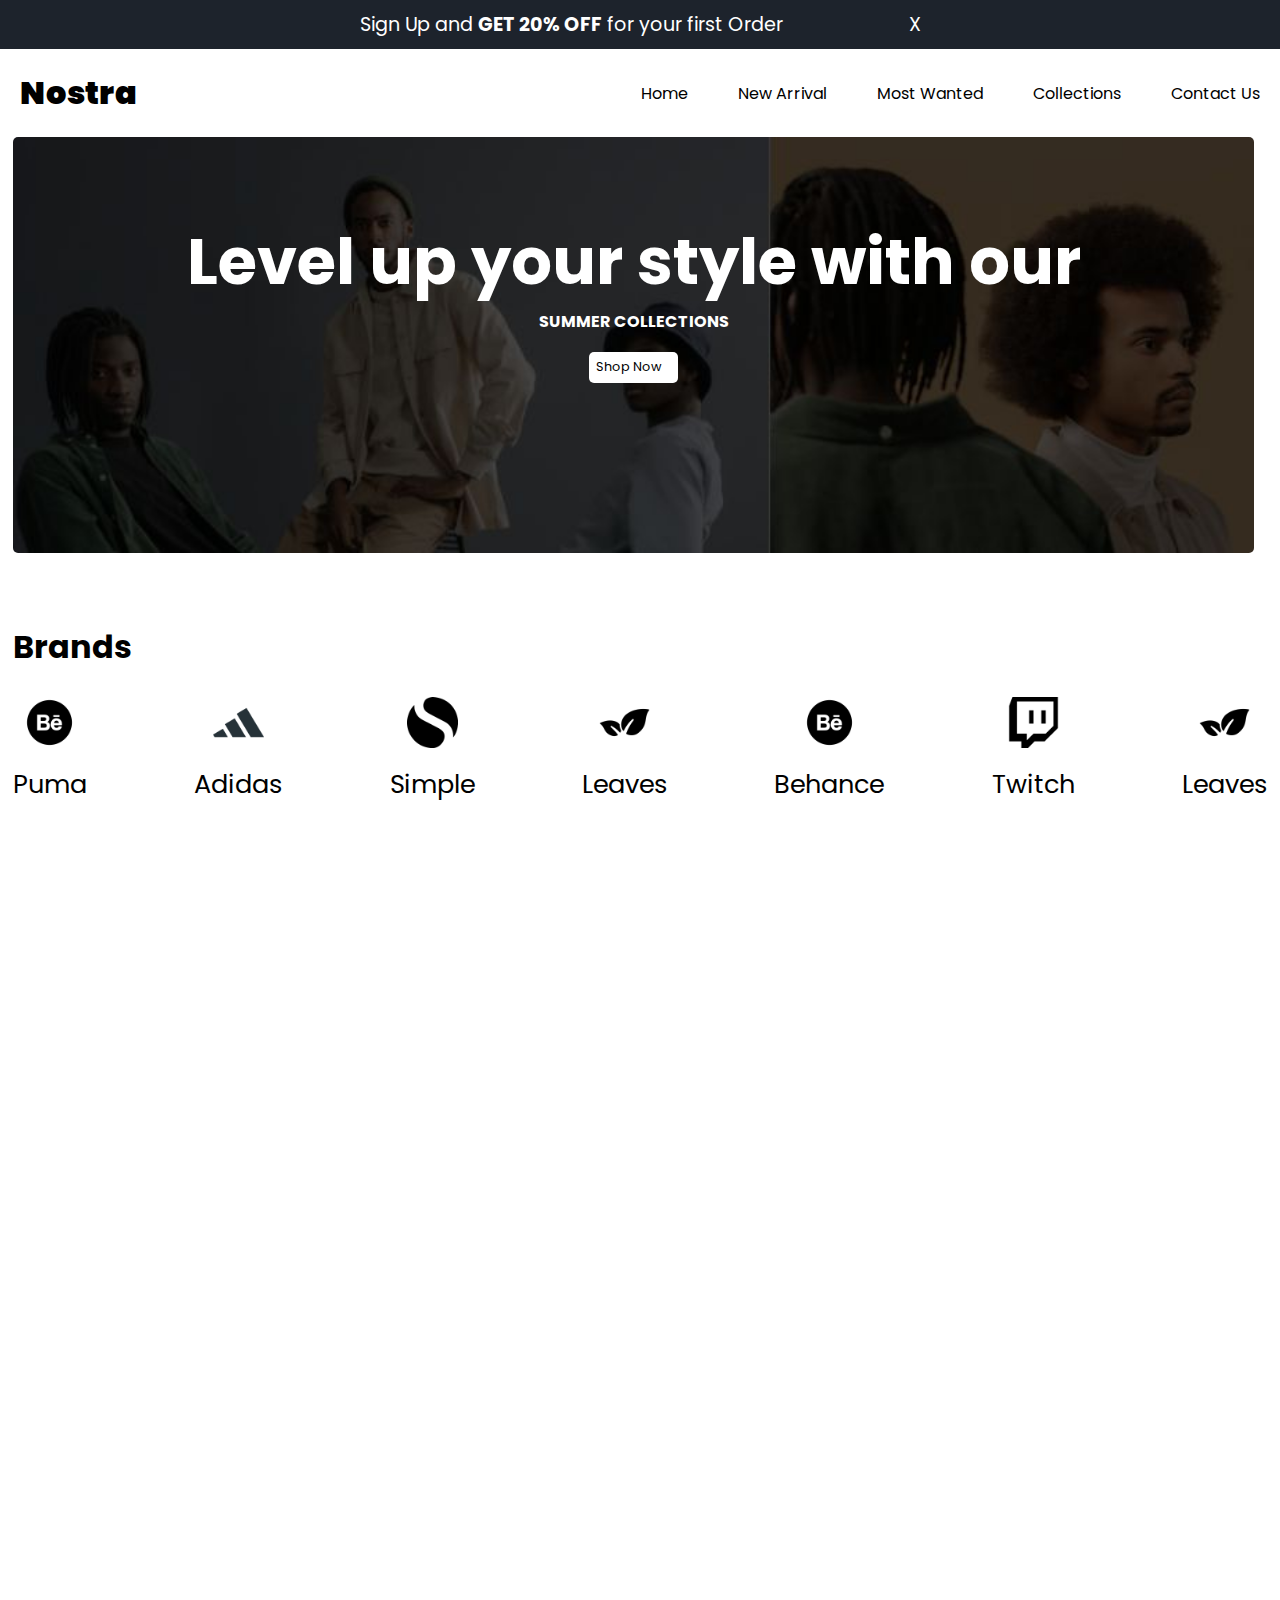
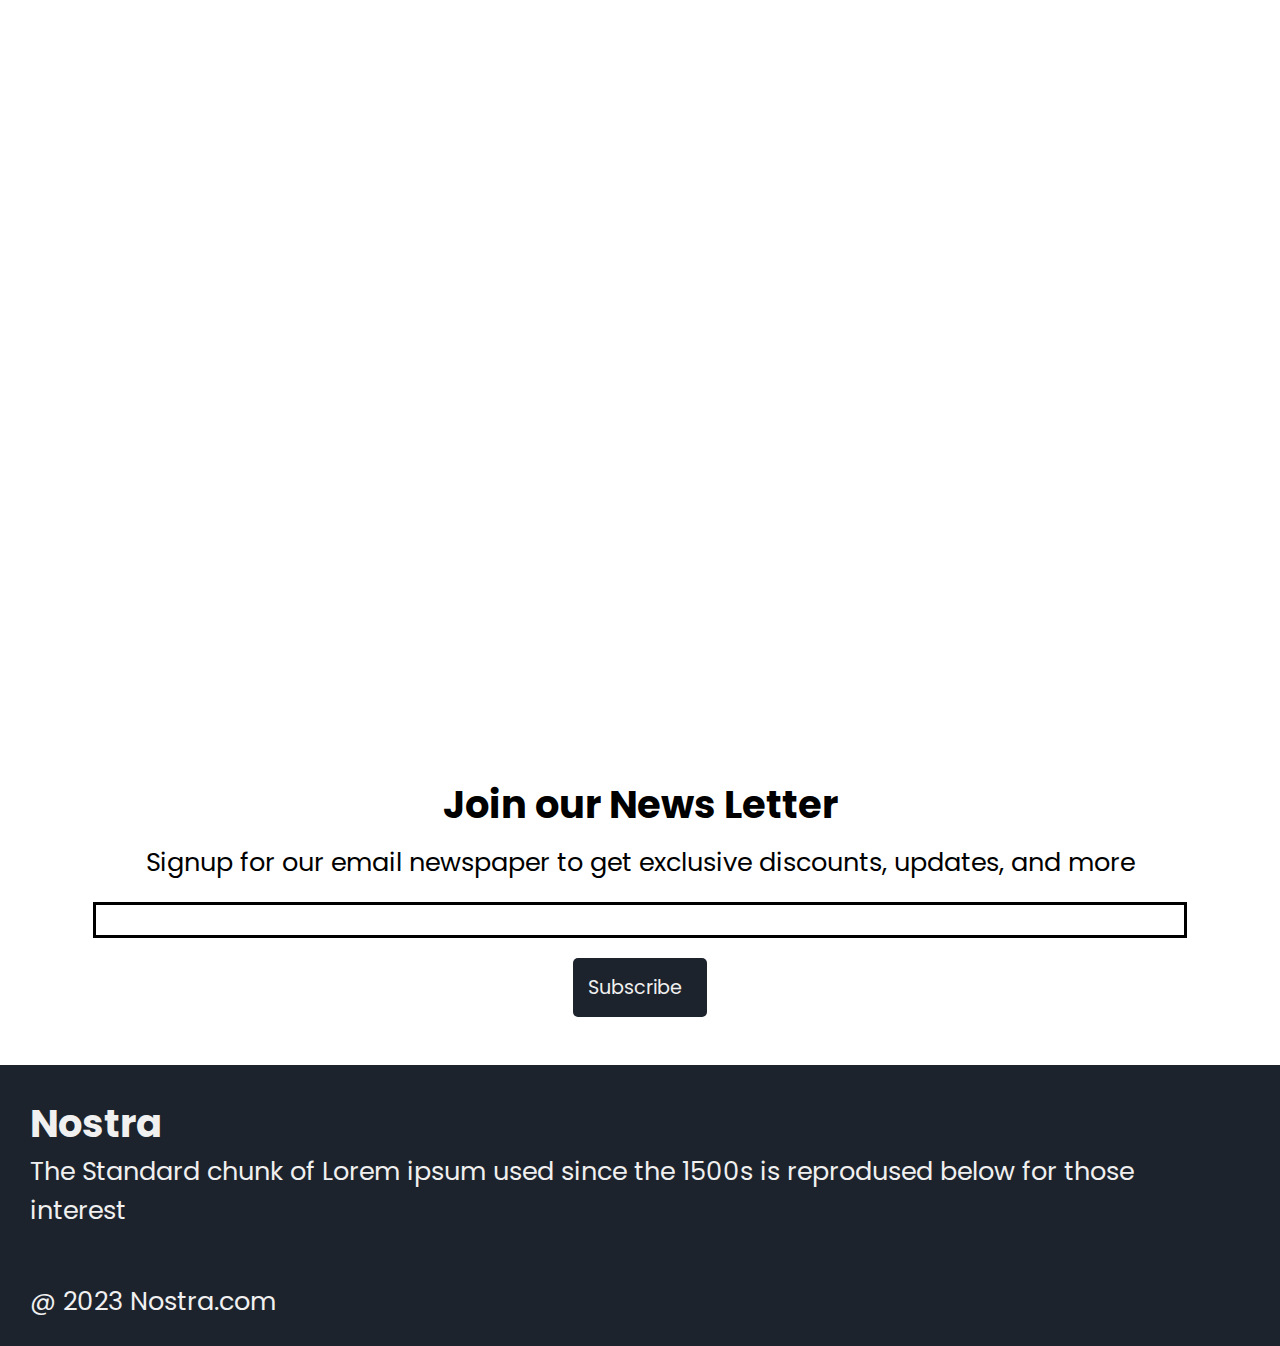
<file: index.html>
<!DOCTYPE html>
<html lang="en">

<head>
    <meta charset="UTF-8">
    <meta name="viewport" content="width=device-width, initial-scale=1.0">
    <title>Nostra</title>
    <!-- CSS -->
    <link rel="stylesheet" href="style.css">
    <!-- Font -->
    <link rel="preconnect" href="https://fonts.googleapis.com">
    <link rel="preconnect" href="https://fonts.gstatic.com" crossorigin>
    <link href="https://fonts.googleapis.com/css2?family=Poppins&display=swap" rel="stylesheet">
    <link rel="stylesheet" href="https://cdnjs.cloudflare.com/ajax/libs/font-awesome/6.5.2/css/all.min.css"
        integrity="sha512-SnH5WK+bZxgPHs44uWIX+LLJAJ9/2PkPKZ5QiAj6Ta86w+fsb2TkcmfRyVX3pBnMFcV7oQPJkl9QevSCWr3W6A=="
        crossorigin="anonymous" referrerpolicy="no-referrer" />
</head>

<body>
    <!-- Above navbar -->
    <section class="top">
        <p>Sign Up and <b>GET 20% OFF</b> for your first Order</p>
        <p id="close">X</p>
    </section>

    <!-- Header -->
    <section class="header">
        <h1><b>Nostra</b></h1>
        <i id="menu-bar" class="fa-solid fa-bars" style="color: #080808;"></i>
        <div class="pages">
            <p><a href="index.html">Home</a></p>
            <p><a id="scroll-1" href="#new-arrivals">New Arrival</a></p>
            <p><a id="scroll-2" href="#most-wanted">Most Wanted</a></p>
            <p><a href="collections.html">Collections</a></p>
            <p><a href="contact.html">Contact Us</a></p>
        </div>
    </section>

    <!-- Side navbar -->
    <section class="side-navbar">
        <p class="close-side-navbar">X</p>
        <div class="pages-side">
            <p><a href="index.html">Home</a></p>
            <p><a id="scroll-3" href="#new-arrivals">New Arrival</a></p>
            <p><a id="scroll-4" href="#most-wanted">Most Wanted</a></p>
            <p><a href="collections.html">Collections</a></p>
            <p><a href="contact.html">Contact Us</a></p>
        </div>
    </section>

    <!-- Slider -->
    <section class="slider">
        <div class="slider-container">
            <img class="slider-image" src="./images/slider-1.jpg">
            <img class="slider-image" src="./images/slider-2.jpg">
            <img class="slider-image" src="./images/slider-3.jpg">
        </div>
        <div class="slider-desc">
            <h1>Level up your style with our</h1>
            <h4>SUMMER COLLECTIONS</h4>
            <div class="slider-button">
                <p>Shop Now</p>
                <i class="fa-solid fa-arrow-right" style="color: #050505;"></i>
            </div>
            <div class="slider-left-right">
                <p class="slider-left">
                    <i class="fa-solid fa-angle-left" style="color: #ffffff;"></i>
                </p>
                <p class="slider-right">
                    <i class="fa-solid fa-angle-right" style="color: #f7f9fd;"></i>
                </p>
            </div>
        </div>
    </section>

    <!-- Brands -->
    <section class="brands">
        <h1>Brands</h1>
        <div class="brands-container">
            <div>
                <img src="./images/behance.png">
                <p>Puma</p>
            </div>
            <div>
                <img src="./images/adidas.png">
                <p>Adidas</p>
            </div>
            <div>
                <img src="./images/simple.png">
                <p>Simple</p>
            </div>
            <div>
                <img src="./images/leaves.png">
                <p>Leaves</p>
            </div>
            <div>
                <img src="./images/behance.png">
                <p>Behance</p>
            </div>
            <div>
                <img src="./images/twitch.png">
                <p>Twitch</p>
            </div>
            <div>
                <img src="./images/leaves.png">
                <p>Leaves</p>
            </div>
        </div>
    </section>

    <!-- Customer service -->
    <section class="customer-service reveal">
        <div class="customer-service__desc">
            <div class="customer-service__desc__s1">
                <h1>We Provide Best <br> Customer Experiences</h1>
            </div>
            <p>|| We ensure that our customer have the best shopping experience</p>
        </div>
        <div class="customer-service__container">
            <div>
                <i class="fa-regular fa-circle-check" style="color: #080808;"></i>
                <h3>Original Products</h3>
                <p>Lorem ipsum dolor sit amet consectetur adipisicing elit. Voluptatum, libero?</p>
            </div>
            <div>
                <i class="fa-regular fa-face-smile" style="color: #080808;"></i>
                <h3>Satisfaction Guarantee</h3>
                <p>Lorem ipsum dolor sit amet consectetur adipisicing elit. Voluptatum, libero?</p>
            </div>
            <div>
                <i class="fa-solid fa-broom" style="color: #050505;"></i>
                <h3>New Arrival Everyday</h3>
                <p>Lorem ipsum dolor sit amet consectetur adipisicing elit. Voluptatum, libero?</p>
            </div>
            <div>
                <i class="fa-solid fa-truck-fast" style="color: #0d0d0d;"></i>
                <h3>Fast & Free Shipping</h3>
                <p>Lorem ipsum dolor sit amet consectetur adipisicing elit. Voluptatum, libero?</p>
            </div>
        </div>
    </section>

    <!-- New arrivals -->
    <section id="new-arrivals" class="new-arrivals reveal">
        <h1>New Arrivals</h1>
        <div class="new-arrivals__container">
            <div class="image">
                <img src="./images/shop-now-1.jpg">
                <div>
                    <p>Shop Now</p>
                    <i class="fa-solid fa-arrow-right" style="color: #050505;"></i>
                </div>
            </div>
            <div class="image">
                <img src="./images/shop-now-2.jpg">
                <div>
                    <p>Shop Now</p>
                    <i class="fa-solid fa-arrow-right" style="color: #050505;"></i>
                </div>
            </div>
            <div class="image">
                <img src="./images/shop-now-3.jpg">
                <div>
                    <p>Shop Now</p>
                    <i class="fa-solid fa-arrow-right" style="color: #050505;"></i>
                </div>
            </div>
            <div class="image">
                <img src="./images/shop-now-4.jpg">
                <div>
                    <p>Shop Now</p>
                    <i class="fa-solid fa-arrow-right" style="color: #050505;"></i>
                </div>
            </div>
        </div>
    </section>

    <!-- Most wanted -->
    <section id="most-wanted" class="most-wanted reveal">
        <h1>Most Wanted</h1>
        <div class="most-wanted__container">
            <div class="image2">
                <img src="./images/sale-1.jpg">
                <h4>Sale</h4>
                <i class="fa-regular fa-heart" style="color: #050505;"></i>
                <i class="fa-solid fa-heart" style="color: #ec464f; display: none;"></i>
            </div>
            <div class="image2">
                <img src="./images/sale-2.jpg">
                <h4>Sale</h4>
                <i class="fa-regular fa-heart" style="color: #050505;"></i>
                <i class="fa-solid fa-heart" style="color: #ec464f; display: none;"></i>
            </div>
            <div class="image2">
                <img src="./images/sale-3.jpg">
                <h4>Sale</h4>
                <i class="fa-regular fa-heart" style="color: #050505;"></i>
                <i class="fa-solid fa-heart" style="color: #ec464f; display: none;"></i>
            </div>
            <div class="image2">
                <img src="./images/sale-4.jpg">
                <h4>Sale</h4>
                <i class="fa-regular fa-heart" style="color: #050505;"></i>
                <i class="fa-solid fa-heart" style="color: #ec464f; display: none;"></i>
            </div>
            <div class="image2">
                <img src="./images/sale-5.jpg">
                <h4>Sale</h4>
                <i class="fa-regular fa-heart" style="color: #050505;"></i>
                <i class="fa-solid fa-heart" style="color: #ec464f; display: none;"></i>
            </div>
            <div class="image2">
                <img src="./images/sale-6.jpg">
                <h4>Sale</h4>
                <i class="fa-regular fa-heart" style="color: #050505;"></i>
                <i class="fa-solid fa-heart" style="color: #ec464f; display: none;"></i>
            </div>
            <div class="image2">
                <img src="./images/sale-7.jpg">
                <h4>Sale</h4>
                <i class="fa-regular fa-heart" style="color: #050505;"></i>
                <i class="fa-solid fa-heart" style="color: #ec464f; display: none;"></i>
            </div>
            <div class="image2">
                <img src="./images/sale-8.jpg">
                <h4>Sale</h4>
                <i class="fa-regular fa-heart" style="color: #050505;"></i>
                <i class="fa-solid fa-heart" style="color: #ec464f; display: none;"></i>
            </div>
        </div>
    </section>

    <!-- Offer -->
    <section class="offer reveal">
        <img src="./images/last-image.jpg">
        <div class="offer__desc">
            <h1>Limited Offer</h1>
            <h3>35% OFF on this for the first 30 Customers</h3>
            <div>
                <p>Shop Now</p>
                <i class="fa-solid fa-arrow-right" style="color: #050505;"></i>
            </div>
        </div>
    </section>

    <!-- News letter -->
    <section  class="news-letter">
        <h1>Join our News Letter</h1>
        <p class="news-letter__p">Signup for our email newspaper to get exclusive discounts, updates, and more</p>
        <input type="text">
        <div>
            <p>Subscribe</p>
            <i class="fa-solid fa-arrow-right" style="color: white;"></i>
        </div>
    </section>

    <!-- Footer -->
    <section class="footer">
        <div class="footer-container">
            <h1>Nostra</h1>
            <p>The Standard chunk of Lorem ipsum used since the 1500s is reprodused below for those interest</p>
            <div class="icons">
                <i class="fa-brands fa-instagram" style="color: #fcfcfc;"></i>
                <i class="fa-brands fa-twitter" style="color: #fbfcfe;"></i>
                <i class="fa-brands fa-facebook" style="color: #fcfcfc;"></i>
            </div>
            <p class="footer-container__p">@ 2023 Nostra.com</p>
        </div>
    </section>

    <!-- Javascript -->
    <script src="index.js"></script>
</body>

</html>
</file>
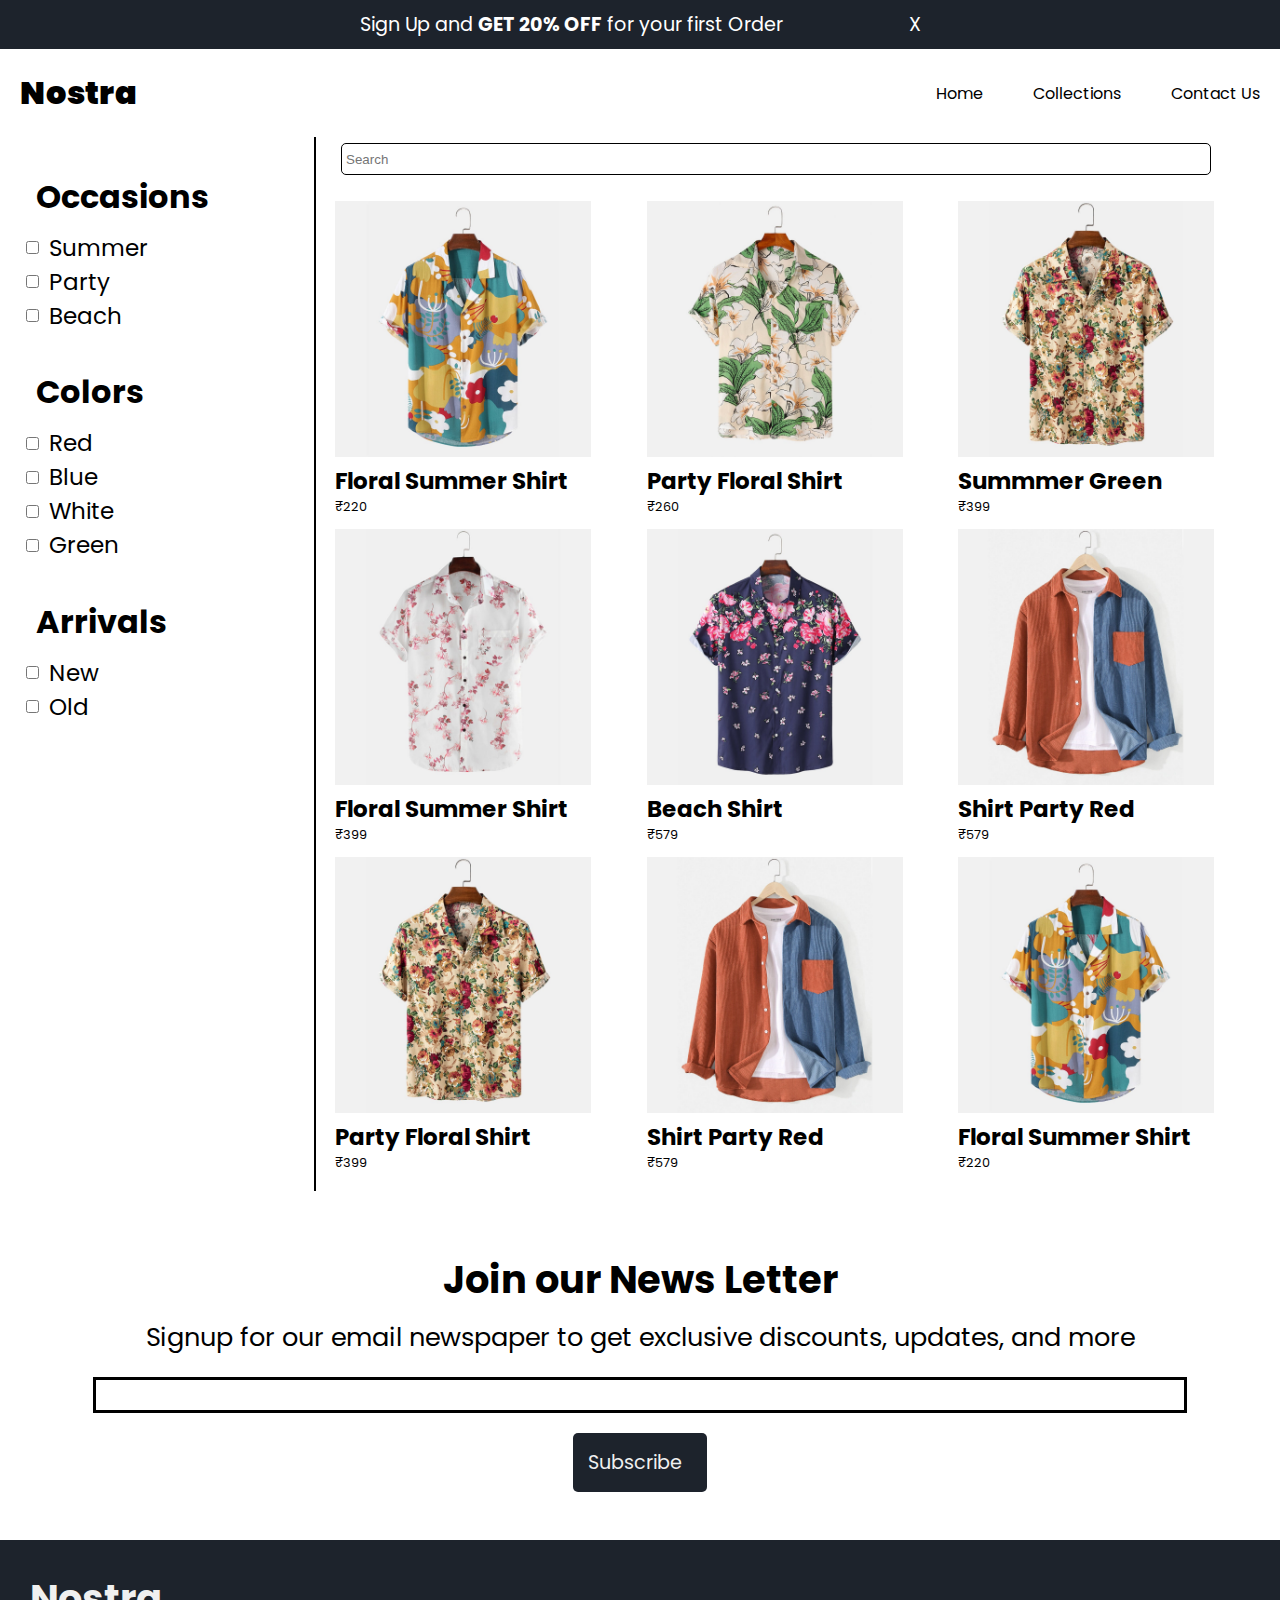
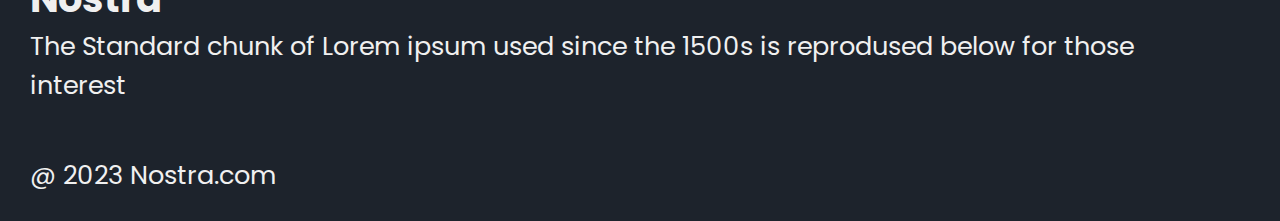
<file: collections.html>
<!DOCTYPE html>
<html lang="en">
<head>
    <meta charset="UTF-8">
    <meta name="viewport" content="width=device-width, initial-scale=1.0">
    <title>Nostra</title>
    <!-- CSS -->
    <link rel="stylesheet" href="style.css">
    <!-- Font -->
    <link rel="preconnect" href="https://fonts.googleapis.com">
    <link rel="preconnect" href="https://fonts.gstatic.com" crossorigin>
    <link href="https://fonts.googleapis.com/css2?family=Poppins&display=swap" rel="stylesheet">
    <link rel="stylesheet" href="https://cdnjs.cloudflare.com/ajax/libs/font-awesome/6.5.2/css/all.min.css"
        integrity="sha512-SnH5WK+bZxgPHs44uWIX+LLJAJ9/2PkPKZ5QiAj6Ta86w+fsb2TkcmfRyVX3pBnMFcV7oQPJkl9QevSCWr3W6A=="
        crossorigin="anonymous" referrerpolicy="no-referrer" />
</head>
<body>
    <!-- Above navbar -->
    <section class="top">
        <p>Sign Up and <b>GET 20% OFF</b> for your first Order</p>
        <p id="close">X</p>
    </section>

    <!-- Header -->
    <section class="header">
        <h1><b>Nostra</b></h1>
        <i id="menu-bar" class="fa-solid fa-bars" style="color: #080808;"></i>
        <div class="pages">
            <p><a href="index.html">Home</a></p>
            <p><a href="collections.html">Collections</a></p>
            <p><a href="contact.html">Contact Us</a></p>
        </div>
    </section>

    <!-- Side navbar -->
    <section class="side-navbar">
        <p class="close-side-navbar">X</p>
        <div class="pages-side">
            <p><a href="index.html">Home</a></p>
            <p><a href="collections.html">Collections</a></p>
            <p><a href="contact.html">Contact Us</a></p>
        </div>
    </section>

    <!-- Collections -->
    <section class="collections">
        <div class="collections__s1">
            <div class="collections__s1__s1">
                <h1>Occasions</h1>
                <div class="check-box">
                    <input type="checkbox" name="check" value="summer">
                    <p>Summer</p>
                </div>
                <div class="check-box">
                    <input type="checkbox" name="check" value="party">
                    <p>Party</p>
                </div>
                <div class="check-box">
                    <input type="checkbox" name="check" value="beach">
                    <p>Beach</p>
                </div>
            </div>
            <div class="collections__s1__s2">
                <h1>Colors</h1>
                <div class="check-box">
                    <input type="checkbox" name="check" value="red">
                    <p>Red</p>
                </div>
                <div class="check-box">
                    <input type="checkbox" name="check" value="blue">
                    <p>Blue</p>
                </div>
                <div class="check-box">
                    <input type="checkbox" name="check" value="white">
                    <p>White</p>
                </div>
                <div class="check-box">
                    <input type="checkbox" name="check" value="green">
                    <p>Green</p>
                </div>
            </div>
            <div class="collections__s1__s3">
                <h1>Arrivals</h1>
                <div class="check-box">
                    <input type="checkbox" name="check" value="new">
                    <p>New</p>
                </div>
                <div class="check-box">
                    <input type="checkbox" name="check" value="old">
                    <p>Old</p>
                </div>
            </div>
        </div>
        <div class="collections__s2">
            <div class="search-bar">
                <input id="search" type="text" placeholder="Search">
                <i class="fa-solid fa-magnifying-glass" style="color: #080808;"></i>
            </div>
            <div class="product-container">
                <div class="products" data-category="new summer green">
                    <img src="./images/shirt-1.jpg">
                    <h1>Floral Summer Shirt</h1>
                    <p>₹220</p>
                </div>
                <div class="products" data-category="new party white">
                    <img src="./images/shirt-2.jpg">
                    <h1>Party Floral Shirt</h1>
                    <p>₹260</p>
                </div>
                <div class="products" data-category="old summer green">
                    <img src="./images/shirt-3.jpg">
                    <h1>Summmer Green</h1>
                    <p>₹399</p>
                </div>
                <div class="products" data-category="new summer white">
                    <img src="./images/shirt-4.jpg">
                    <h1>Floral Summer Shirt</h1>
                    <p>₹399</p>
                </div>
                <div class="products" data-category="new beach blue">
                    <img src="./images/shirt-5.jpg">
                    <h1>Beach Shirt</h1>
                    <p>₹579</p>
                </div>
                <div class="products" data-category="old party red">
                    <img src="./images/shirt-6.jpg">
                    <h1>Shirt Party Red</h1>
                    <p>₹579</p>
                </div>
                <div class="products" data-category="new party green">
                    <img src="./images/shirt-7.jpg">
                    <h1>Party Floral Shirt</h1>
                    <p>₹399</p>
                </div>
                <div class="products" data-category="new party red">
                    <img src="./images/shirt-8.jpg">
                    <h1>Shirt Party Red</h1>
                    <p>₹579</p>
                </div>
                <div class="products" data-category="new summer green">
                    <img src="./images/shirt-9.jpg">
                    <h1>Floral Summer Shirt</h1>
                    <p>₹220</p>
                </div>
            </div>
        </div>
    </section>

    <!-- News letter -->
    <section  class="news-letter">
        <h1>Join our News Letter</h1>
        <p class="news-letter__p">Signup for our email newspaper to get exclusive discounts, updates, and more</p>
        <input type="text">
        <div>
            <p>Subscribe</p>
            <i class="fa-solid fa-arrow-right" style="color: white;"></i>
        </div>
    </section>

    <!-- Footer -->
    <section class="footer">
        <div class="footer-container">
            <h1>Nostra</h1>
            <p>The Standard chunk of Lorem ipsum used since the 1500s is reprodused below for those interest</p>
            <div class="icons">
                <i class="fa-brands fa-instagram" style="color: #fcfcfc;"></i>
                <i class="fa-brands fa-twitter" style="color: #fbfcfe;"></i>
                <i class="fa-brands fa-facebook" style="color: #fcfcfc;"></i>
            </div>
            <p class="footer-container__p">@ 2023 Nostra.com</p>
        </div>
    </section>

    <!-- Javascript -->
    <script src="collections.js"></script>
</body>
</html>
</file>
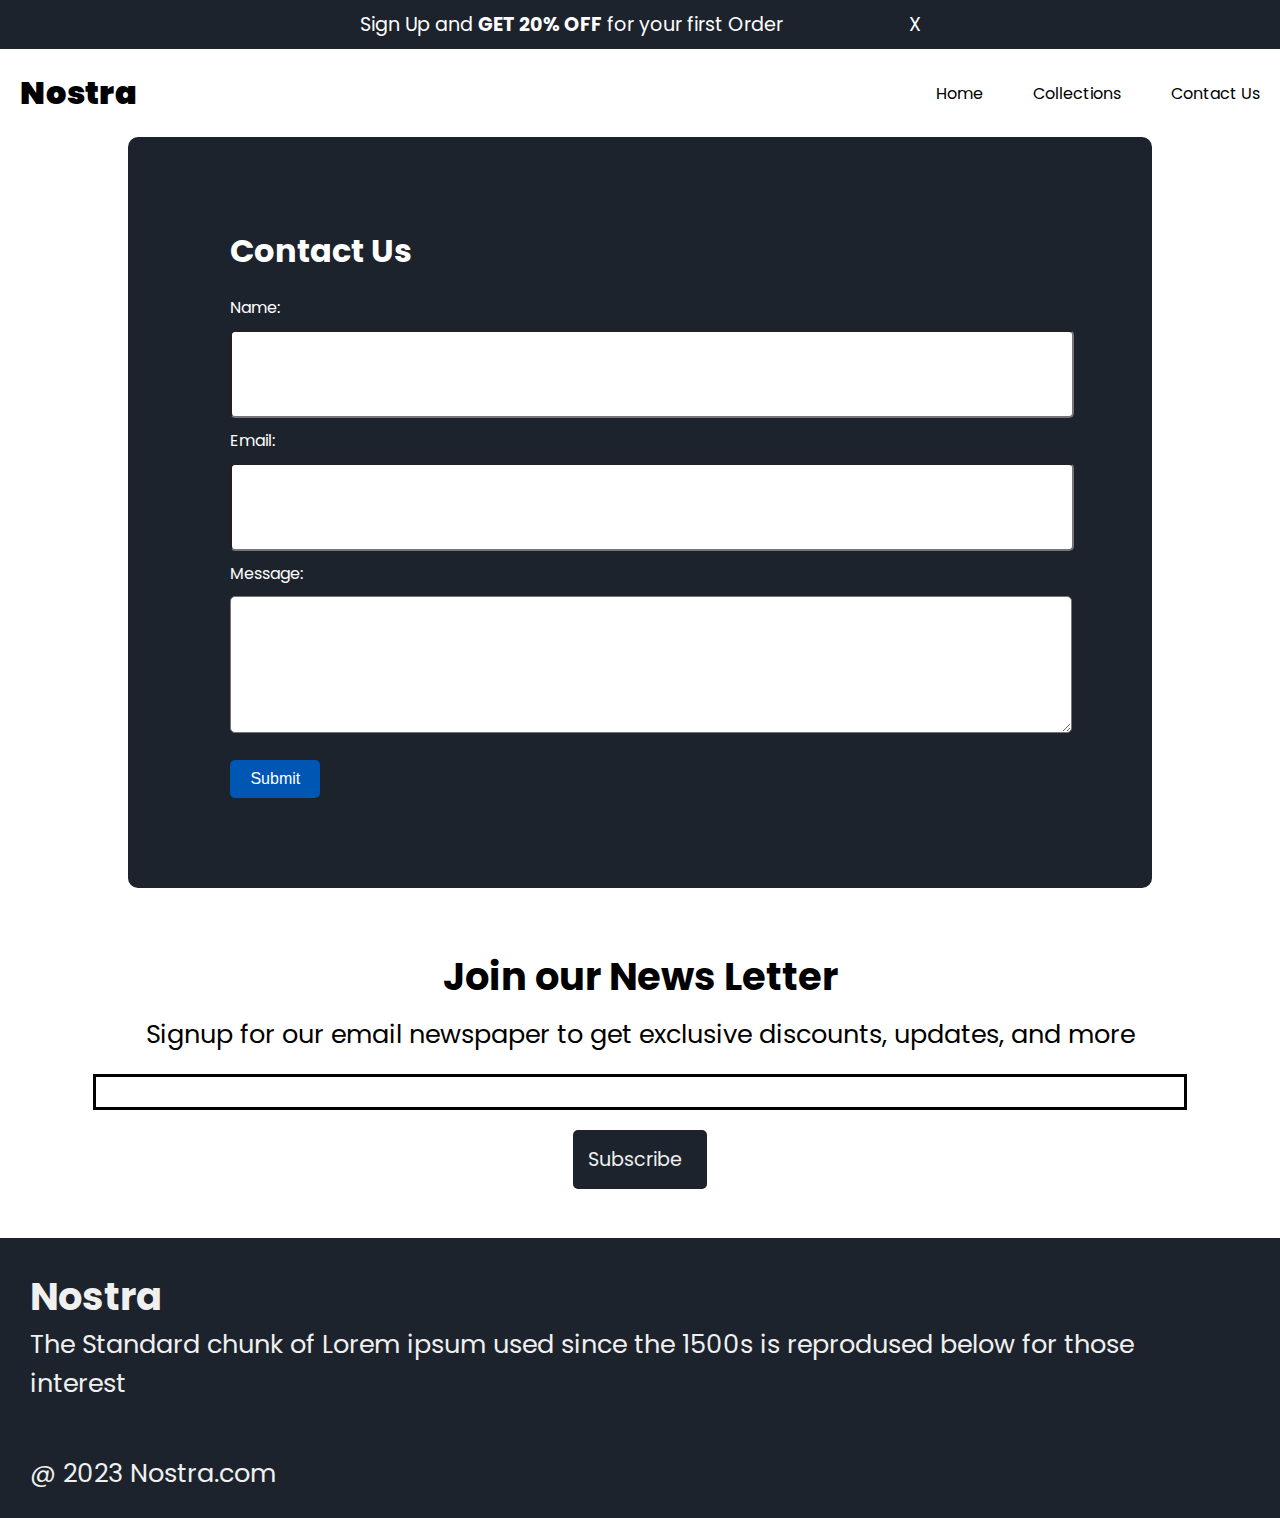
<file: contact.html>
<!DOCTYPE html>
<html lang="en">

<head>
    <meta charset="UTF-8">
    <meta name="viewport" content="width=device-width, initial-scale=1.0">
    <title>Nostra</title>
    <!-- CSS -->
    <link rel="stylesheet" href="style.css">
    <!-- Font -->
    <link rel="preconnect" href="https://fonts.googleapis.com">
    <link rel="preconnect" href="https://fonts.gstatic.com" crossorigin>
    <link href="https://fonts.googleapis.com/css2?family=Poppins&display=swap" rel="stylesheet">
    <link rel="stylesheet" href="https://cdnjs.cloudflare.com/ajax/libs/font-awesome/6.5.2/css/all.min.css"
        integrity="sha512-SnH5WK+bZxgPHs44uWIX+LLJAJ9/2PkPKZ5QiAj6Ta86w+fsb2TkcmfRyVX3pBnMFcV7oQPJkl9QevSCWr3W6A=="
        crossorigin="anonymous" referrerpolicy="no-referrer" />
</head>

<body>
     <!-- Above navbar -->
     <section class="top">
        <p>Sign Up and <b>GET 20% OFF</b> for your first Order</p>
        <p id="close">X</p>
    </section>

    <!-- Header -->
    <section class="header">
        <h1><b>Nostra</b></h1>
        <i id="menu-bar" class="fa-solid fa-bars" style="color: #080808;"></i>
        <div class="pages">
            <p><a href="index.html">Home</a></p>
            <p><a href="collections.html">Collections</a></p>
            <p><a href="contact.html">Contact Us</a></p>
        </div>
    </section>

    <!-- Side navbar -->
    <section class="side-navbar">
        <p class="close-side-navbar">X</p>
        <div class="pages-side">
            <p><a href="index.html">Home</a></p>
            <p><a href="collections.html">Collections</a></p>
            <p><a href="contact.html">Contact Us</a></p>
        </div>
    </section>

    <!-- Form -->
    <section class="form">
        <div class="container">
            <div class="container2">
                <h1>Contact Us</h1>
                <form>
                    <p>Name:</p>
                    <input type="text">
                    <p>Email:</p>
                    <input type="text">
                    <p>Message:</p>
                    <textarea></textarea><br>
                    <button>Submit</button>
                </form>
            </div>
        </div>
    </section>

    <!-- News letter -->
    <section class="news-letter">
        <h1>Join our News Letter</h1>
        <p class="news-letter__p">Signup for our email newspaper to get exclusive discounts, updates, and more</p>
        <input type="text">
        <div>
            <p>Subscribe</p>
            <i class="fa-solid fa-arrow-right" style="color: white;"></i>
        </div>
    </section>

    <!-- Footer -->
    <section class="footer">
        <div class="footer-container">
            <h1>Nostra</h1>
            <p>The Standard chunk of Lorem ipsum used since the 1500s is reprodused below for those interest</p>
            <div class="icons">
                <i class="fa-brands fa-instagram" style="color: #fcfcfc;"></i>
                <i class="fa-brands fa-twitter" style="color: #fbfcfe;"></i>
                <i class="fa-brands fa-facebook" style="color: #fcfcfc;"></i>
            </div>
            <p class="footer-container__p">@ 2023 Nostra.com</p>
        </div>
    </section>

    <!-- Javascript -->
    <script src="contact.js"></script>
</body>

</html>
</file>
<file: style.css>
* {
    margin: 0;
    padding: 0;
}

body {
    font-family: "Poppins", sans-serif;
    font-weight: 400;
    font-style: normal;
}

.top {
    display: flex;
    justify-content: center;
    text-align: center;
    gap: 10%;
    background-color: #1D232C;
    color: white;
    padding: 10px;
    font-size: 1.5vw;
    cursor: pointer;
}

.remove {
    display: none;
}

.header {
    position: sticky;
    top: 0;
    z-index: 1;
    background-color: white;
    display: flex;
    justify-content: space-between;
    padding: 20px;
    align-items: center;
    cursor: pointer;
}

.header i {
    display: none;
}

@media screen and (max-width: 1000px) {
    .header i {
        display: block;
    }

    .header div {
        display: none;
    }

}

.pages {
    display: flex;
    gap: 50px;
}

.pages a {
    color: black;
    text-decoration: none;
}

.pages a:hover {
    border-bottom: solid black 2px;
}

.side-navbar {
    width: 50vw;
    height: 100%;
    background-color: #1D232C;
    z-index: 5;
    position: fixed;
    top: 0;
    transition: all 1s;
    left: -50vw;
}

.show-side-navbar {
    left: 0;
}

.close-side-navbar {
    color: white;
    margin: 3vw;
    text-align: right;
    cursor: pointer;
}

.pages-side {
    display: flex;
    flex-direction: column;
    gap: 4vw;
    margin: 2vw;
}

.pages-side a {
    color: white;
    text-decoration: none;
}

.pages-side a:hover {
    border-bottom: solid white 2px;
}

.slider {
    display: flex;
    justify-content: center;
    align-items: center;
    position: relative;
    overflow: hidden;
    width: 97vw;
    height: 32.5vw;
    border-radius: 5px;
    margin-left: 1vw;
    margin-right: 1vw;
}

.slider-container {
    width: 100%;
    height: 100%;
    display: flex;
    transition: 2s;
}

.show-slider-right {
    display: block;
    right: 0;
}

.show-slider-left {
    display: block;
    left: 0;
}

.slider-desc {
    position: absolute;
    color: white;
    text-align: center;
    top: 6vw;
    display: flex;
    flex-direction: column;
    align-items: center;
    justify-content: center;
}

.slider-desc h1 {
    font-size: 5vw;
    font-weight: bolder;
}

.slider-button {
    position: absolute;
    top: 10vw;
    margin: 10px;
    display: flex;
    align-items: center;
    gap: 10px;
    background-color: white;
    color: black;
    border-radius: 5px;
    padding-left: 0.5vw;
    padding-right: 0.5vw;
    padding: 0.5vw;
    font-size: 1vw;
}

.slider-left-right {
    position: absolute;
    top: 2vw;
    display: flex;
    align-items: center;
    width: 85vw;
    justify-content: space-between;
}

.slider-left,
.slider-right {
    font-size: 9vw;
    font-weight: bolder;
}

.brands {
    margin: 0.5vw;
    margin-top: 5vw;
    padding: 0.5vw;
}

.brands-container {
    display: flex;
    justify-content: space-between;
    margin-top: 2vw;
}

.brands-container img {
    width: 4vw;
    height: 4vw;
}

.brands-container div {
    text-align: center;
}

.brands-container p {
    margin-top: 10px;
    font-size: 2vw;
}


.customer-service {
    margin: 0.5vw;
    margin-top: 5vw;
    padding: 0.5vw;
}

.reveal {
    opacity: 0;
    transition: opacity 1s;
}

.reveal.visible {
    opacity: 1;
}


.customer-service__desc {
    display: flex;
    justify-content: space-between;
    align-items: center;
    font-size: 1.5vw;
}

.customer-service__desc__s1 {
    width: 45vw;
    font-weight: bolder;
}

.customer-service__container {
    margin-top: 2vw;
    display: flex;
    gap: 1vw;
}

.customer-service__container div {
    flex-grow: 1;
    flex-basis: 20vw;
    background-color: #F2F4F7;
    color: black;
    padding: 1vw;
}

.customer-service__container i {
    font-size: 3vw;
    padding: 1vw;
}

.customer-service__container h3,
.customer-service__container p {
    font-size: 1vw;
}

.new-arrivals {
    margin: 0.5vw;
    margin-top: 5vw;
}

.new-arrivals h1 {
    padding: 0.5vw;
}

.new-arrivals__container {
    display: flex;
    flex-wrap: wrap;
    justify-content: space-between;
    margin-top: 2vw;
}

.image {
    display: flex;
    justify-content: center;
    align-items: center;
    position: relative;
    margin: 0.5vw;
}

.image img {
    height: 20vw;
    width: 20vw;
    border-radius: 5px;
    filter: brightness(40%) grayscale(60%);
}

.image div {
    position: absolute;
    display: flex;
    align-items: center;
    gap: 1vw;
    background-color: white;
    color: black;
    border-radius: 5px;
    padding-left: 0.5vw;
    padding-right: 0.5vw;
    padding: 0.5vw;
    font-size: 1vw;
}

.most-wanted {
    margin: 0.5;
    margin-top: 5vw;
}

.most-wanted h1 {
    padding: 0.5vw;
    padding-left: 1vw;
}

.most-wanted__container {
    display: flex;
    justify-content: space-between;
    gap: 4vw;
    margin-top: 2vw;
    margin-left: 0.5vw;
    overflow-x: scroll;
}

.most-wanted__container::-webkit-scrollbar {
    appearance: none;
}

.image2 {
    position: relative;
    margin: 0.5vw;
}

.image2 img {
    height: 20vw;
    width: 20vw;
    border-radius: 5px;
}

.image2 h4 {
    background-color: #FF0000;
    color: white;
    padding: 1vw;
    font-size: 1vw;
    border-radius: 5px;
    position: absolute;
    top: 0;
}

.image2 i {
    font-size: 2vw;
    position: absolute;
    margin: 1vw;
    right: 10px;
    bottom: 10px;
}

.offer {
    background-color: #1D232C;
    margin: 1vw;
    padding: 0.5vw;
    margin-top: 1vw;
    display: flex;
}

.offer img {
    width: 32vw;
    height: 20vw;
    margin: 1vw;
    margin-left: 8vw;
}

.offer__desc {
    color: white;
    margin: 2.5vw;
    margin-top: 4.5vw;
}

.offer__desc h1 {
    font-size: 3.5vw;
    padding: 5px;
}

.offer__desc h3 {
    font-size: 2vw;
}

.offer__desc div {
    display: flex;
    align-items: center;
    gap: 10px;
    background-color: #F0F0F0;
    color: black;
    border-radius: 5px;
    padding-left: 1vw;
    padding-right: 1vw;
    padding: 1vw;
    margin: 0.5vw;
    width: fit-content;
    font-size: 1vw;
}

.news-letter {
    text-align: center;
    margin-top: 60px;
    display: flex;
    flex-direction: column;
    align-items: center;
}

.news-letter__p {
    font-size: 2vw;
    padding: 10px;
}

.news-letter h1 {
    font-size: 3vw;
}

.news-letter input {
    width: 85%;
    height: 30px;
    border: solid black 3px;
    margin: 10px;
}

.news-letter div {
    display: flex;
    align-items: center;
    gap: 10px;
    background-color: #1D232C;
    color: #F0F0F0;
    border-radius: 5px;
    padding-left: 15px;
    padding-right: 15px;
    padding: 15px;
    margin: 10px;
    width: fit-content;
    font-size: 1.5vw;
}

.footer {
    background-color: #1D232C;
    color: #F0F0F0;
    margin-top: 3vw;
}

.footer-container {
    width: 90vw;
    margin-left: 30px;
}

.footer-container h1 {
    font-size: 3vw;
    padding-top: 30px;
}

.footer-container p {
    font-size: 2vw;
}

.footer-container__p {
    padding-bottom: 2vw;
}

.icons {
    display: flex;
    gap: 5vw;
    margin: 2vw;
}

.icons i {
    font-size: 2vw;
}

.form {
    display: flex;
    justify-content: center;
    align-items: center;
}

.container {
    background-color: #1D232C;
    color: white;
    border-radius: 10px;
    width: 80vw;
    display: flex;
    justify-content: center;
    align-items: center;
}

.container2 {
    margin-top: 10px;
    margin-bottom: 10px;
    width: 80%;
}

.container2 input {
    width: 100%;
    height: 5vw;
    border-radius: 5px;
    padding: 10px;
}

.container2 textarea {
    width: 100%;
    height: 9vw;
    border-radius: 5px;
    padding: 10px;
}

.container2 p {
    padding-top: 10px;
    padding-bottom: 10px;
}

.container2 h1 {
    padding-top: 80px;
    padding-bottom: 10px;
}

.container2 button {
    background-color: #0056B3;
    color: white;
    padding-top: 10px;
    padding-bottom: 10px;
    padding-left: 20px;
    padding-right: 20px;
    margin-top: 20px;
    margin-bottom: 80px;
    border-radius: 5px;
    border: none;
    font-size: 16px;
    cursor: pointer;
}

.collections {
    display: flex;
}

.collections__s1 {
    width: 23vw;
}

.collections__s2 {
    width: 77vw;
    border-left: solid black 2px;
    display: flex;
    flex-direction: column;
}

.collections__s1,
.collections__s1__s1,
.collections__s1__s2,
.collections__s1__s3 {
    display: flex;
    flex-direction: column;
    padding: 1vw;
}

.check-box {
    display: flex;
    gap: 10px;
    align-items: center;
}

.collections__s1 p {
    font-size: 1.8vw;
}

.collections__s1 h1 {
    font-size: 2.5vw;
    padding: 10px;
}

.search-bar {
    width: 90%;
    height: 30px;
    border: solid black 1px;
    border-radius: 5px;
    display: flex;
    justify-content: space-between;
    align-items: center;
    margin: 0.5vw;
    margin-left: 2vw;
}

.search-bar input,
.search-bar i {
    padding: 0.3vw;
}

.search-bar input {
    width: 100%;
    border: none;
}

.search-bar input:focus {
    outline: none;
}

.product-container {
    width: 97%;
    display: flex;
    flex-wrap: wrap;
    justify-content: space-between;
    margin: 1vw;
}

.products img {
    width: 20vw;
    height: 20vw;
}

.products {
    flex-grow: 1;
    flex-basis: 20vw;
    margin: 0.5vw;
}

.products h1 {
    font-size: 1.8vw;
}

.products p {
    font-size: 1vw;
}
</file>
